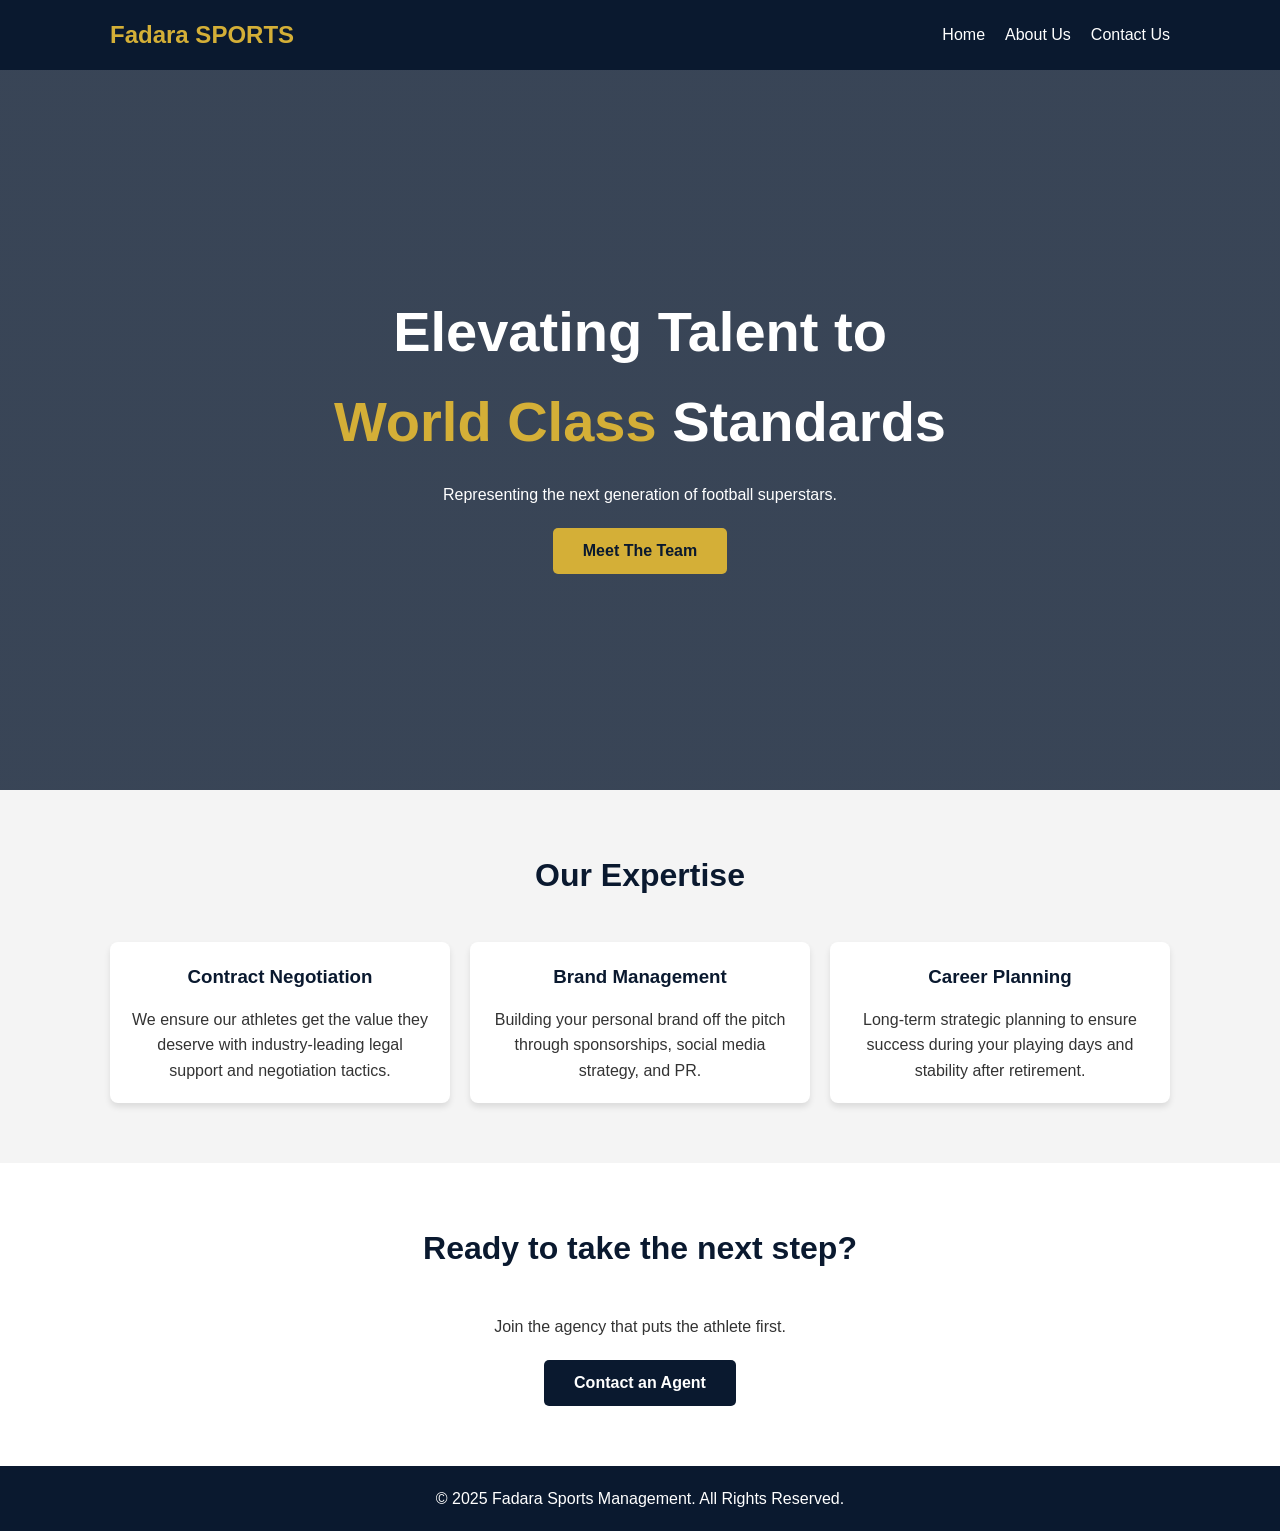
<file: index.html>
<!DOCTYPE html>
<html lang="en">
<head>
    <meta charset="UTF-8">
    <meta name="viewport" content="width=device-width, initial-scale=1.0">
    <title>Fadara Football agency | Home</title>
    <link rel="stylesheet" href="style.css">
</head>
<body>

    <header>
        <div class="container">
            <div class="logo">Fadara SPORTS</div>
            <nav>
                <ul class="nav-links">
                    <li><a href="index.html">Home</a></li>
                    <li><a href="about.html">About Us</a></li>
                    <li><a href="contact.html">Contact Us</a></li>
                </ul>
            </nav>
        </div>
    </header>

    <section class="hero">
        <div class="hero-content">
            <h1>Elevating Talent to <br> <span>World Class</span> Standards</h1>
            <p>Representing the next generation of football superstars.</p>
            <a href="about.html" class="btn">Meet The Team</a>
        </div>
    </section>

    <section id="services">
        <h2 class="section-title">Our Expertise</h2>
        <div class="grid-3">
            <div class="card">
                <h3>Contract Negotiation</h3>
                <p>We ensure our athletes get the value they deserve with industry-leading legal support and negotiation tactics.</p>
            </div>
            <div class="card">
                <h3>Brand Management</h3>
                <p>Building your personal brand off the pitch through sponsorships, social media strategy, and PR.</p>
            </div>
            <div class="card">
                <h3>Career Planning</h3>
                <p>Long-term strategic planning to ensure success during your playing days and stability after retirement.</p>
            </div>
        </div>
    </section>

    <section style="background-color: white; text-align: center;">
        <h2 class="section-title">Ready to take the next step?</h2>
        <p>Join the agency that puts the athlete first.</p>
        <a href="contact.html" class="btn" style="background-color: var(--primary-color); color: white;">Contact an Agent</a>
    </section>

    <footer>
        <p>&copy; 2025 Fadara Sports Management. All Rights Reserved.</p>
    </footer>

</body>
</html>
</file>
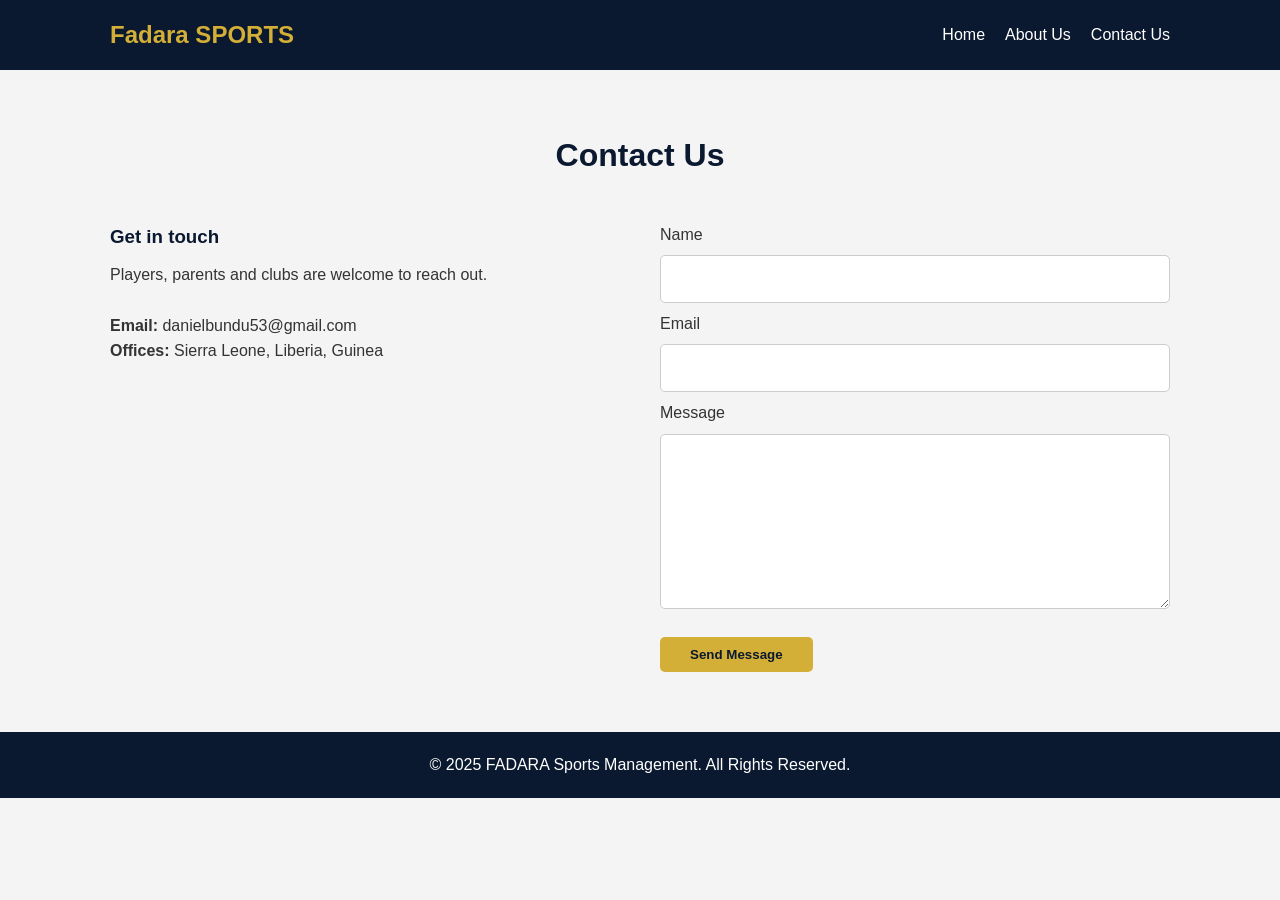
<file: contact.html>
<!DOCTYPE html>
<html lang="en">
<head>
    <meta charset="UTF-8">
    <meta name="viewport" content="width=device-width, initial-scale=1.0">
    <title>Contact Us | Fadara Football Agency</title>
    <link rel="stylesheet" href="style.css">
</head>
<body>
    <header>
        <div class="container">
            <div class="logo">Fadara SPORTS</div>
            <nav>
                <ul class="nav-links">
                    <li><a href="index.html">Home</a></li>
                    <li><a href="about.html">About Us</a></li>
                    <li><a href="contact.html">Contact Us</a></li>
                </ul>
            </nav>
        </div>
    </header>

    <section id="contact">
        <h2 class="section-title">Contact Us</h2>
        <div class="contact-wrap">
            <div class="contact-info">
                <h3>Get in touch</h3>
                <p>Players, parents and clubs are welcome to reach out.</p>
                <br>
                <p><strong>Email:</strong> <a href="mailto:danielbundu53@gmail.com">danielbundu53@gmail.com</a></p>
                <p><strong>Offices:</strong> Sierra Leone, Liberia, Guinea</p>
            </div>
            <form class="contact-form" action="mailto:danielbundu53@gmail.com" method="post" enctype="text/plain">
                <label for="name">Name</label>
                <input type="text" id="name" name="name" required>
                <label for="email">Email</label>
                <input type="email" id="email" name="email" required>
                <label for="message">Message</label>
                <textarea id="message" name="message" rows="6" required></textarea>
                <button type="submit" class="btn">Send Message</button>
            </form>
        </div>
    </section>

    <footer>
        <p>&copy; 2025 FADARA Sports Management. All Rights Reserved.</p>
    </footer>
</body>
</html>
</file>
<file: style.css>
/* --- RESET & BASICS --- */
* {
    margin: 0;
    padding: 0;
    box-sizing: border-box;
}

body {
    font-family: 'Segoe UI', Tahoma, Geneva, Verdana, sans-serif;
    line-height: 1.6;
    color: #333;
    background-color: #f4f4f4;
}

a {
    text-decoration: none;
    color: inherit;
}

ul {
    list-style: none;
}

/* --- VARIABLES --- */
:root {
    --primary-color: #0a192f; /* Deep Navy */
    --accent-color: #d4af37; /* Gold */
    --text-light: #ffffff;
    --text-dark: #333333;
}

/* --- NAVIGATION --- */
header {
    background: var(--primary-color);
    color: var(--text-light);
    padding: 1rem 0;
    position: sticky;
    top: 0;
    z-index: 1000;
}

.container {
    max-width: 1100px;
    margin: 0 auto;
    padding: 0 20px;
    display: flex;
    justify-content: space-between;
    align-items: center;
}

.logo {
    font-size: 1.5rem;
    font-weight: bold;
    color: var(--accent-color);
}

.nav-links {
    display: flex;
}

.nav-links li {
    margin-left: 20px;
}

.nav-links a:hover {
    color: var(--accent-color);
    transition: 0.3s;
}

/* --- HERO SECTION --- */
.hero {
    height: 80vh;
    background: linear-gradient(rgba(10, 25, 47, 0.8), rgba(10, 25, 47, 0.8)), url('https://images.unsplash.com/photo-1508098682722-e99c43a406b2?auto=format&fit=crop&w=1920&q=80');
    background-size: cover;
    background-position: center;
    display: flex;
    justify-content: center;
    align-items: center;
    text-align: center;
    color: var(--text-light);
}

.hero-content h1 {
    font-size: 3.5rem;
    margin-bottom: 1rem;
}

.hero-content span {
    color: var(--accent-color);
}

.btn {
    display: inline-block;
    background: var(--accent-color);
    color: var(--primary-color);
    padding: 10px 30px;
    border-radius: 5px;
    margin-top: 20px;
    font-weight: bold;
    transition: 0.3s;
}

.btn:hover {
    background: #fff;
}

/* --- SECTIONS GENERAL --- */
section {
    padding: 60px 0;
}

.section-title {
    text-align: center;
    margin-bottom: 40px;
    font-size: 2rem;
    color: var(--primary-color);
}

/* --- SERVICES GRID --- */
.grid-3 {
    display: grid;
    grid-template-columns: repeat(auto-fit, minmax(250px, 1fr));
    gap: 20px;
    max-width: 1100px;
    margin: 0 auto;
    padding: 0 20px;
}

.card {
    background: white;
    padding: 20px;
    border-radius: 8px;
    box-shadow: 0 4px 6px rgba(0,0,0,0.1);
    text-align: center;
}

.card h3 {
    margin-bottom: 15px;
    color: var(--primary-color);
}

/* --- ABOUT PAGE SPECIFIC --- */
.about-split {
    display: flex;
    align-items: center;
    gap: 40px;
    max-width: 1100px;
    margin: 0 auto;
    padding: 0 20px;
    flex-wrap: wrap;
}

.about-img, .about-text {
    flex: 1;
}

.about-img img {
    width: 100%;
    border-radius: 5px;
    box-shadow: 14px 14px 0px var(--accent-color);
}

.team-grid {
    display: grid;
    grid-template-columns: repeat(auto-fit, minmax(200px, 1fr));
    gap: 30px;
    max-width: 1100px;
    margin: 0 auto;
    padding: 0 20px;
}

.team-member {
    text-align: center;
}

.team-member img {
    width: 150px;
    height: 200px;
    border-radius: 80%;
    object-fit: cover;
    margin-bottom: 15px;
    border: 3px solid var(--accent-color);
}

/* --- FOOTER --- */
footer {
    background: var(--primary-color);
    color: var(--text-light);
    text-align: center;
    padding: 20px;
    margin-top: auto;
}

/* --- CONTACT PAGE --- */
.contact-wrap {
    display: flex;
    gap: 40px;
    max-width: 1100px;
    margin: 0 auto;
    padding: 0 20px;
    flex-wrap: wrap;
}

.contact-info, .contact-form {
    flex: 1;
    min-width: 280px;
}

.contact-info h3 {
    margin-bottom: 10px;
    color: var(--primary-color);
}

.contact-form {
    display: flex;
    flex-direction: column;
    gap: 8px;
}

.contact-form input, .contact-form textarea {
    padding: 10px;
    border: 1px solid #ccc;
    border-radius: 5px;
    font: inherit;
}

.contact-form .btn {
    border: none;
    cursor: pointer;
    align-self: flex-start;
}
</file>
